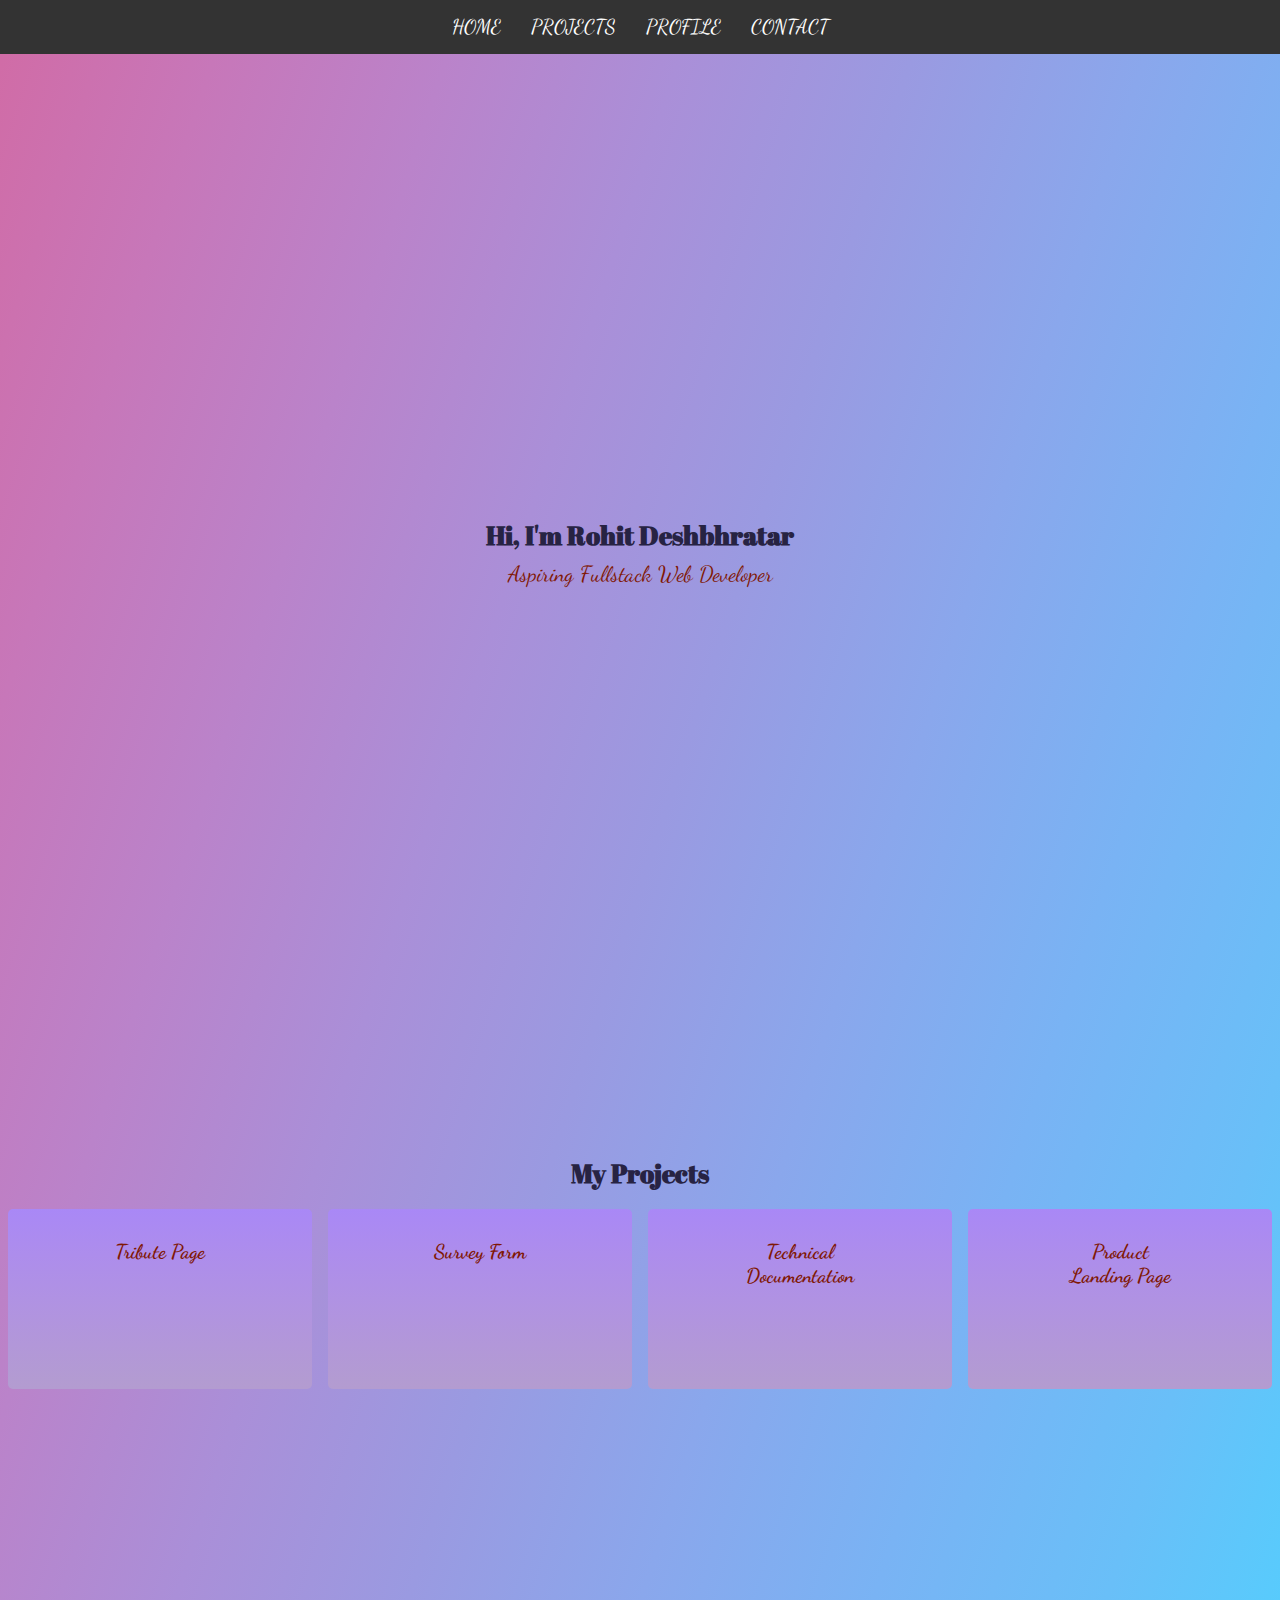
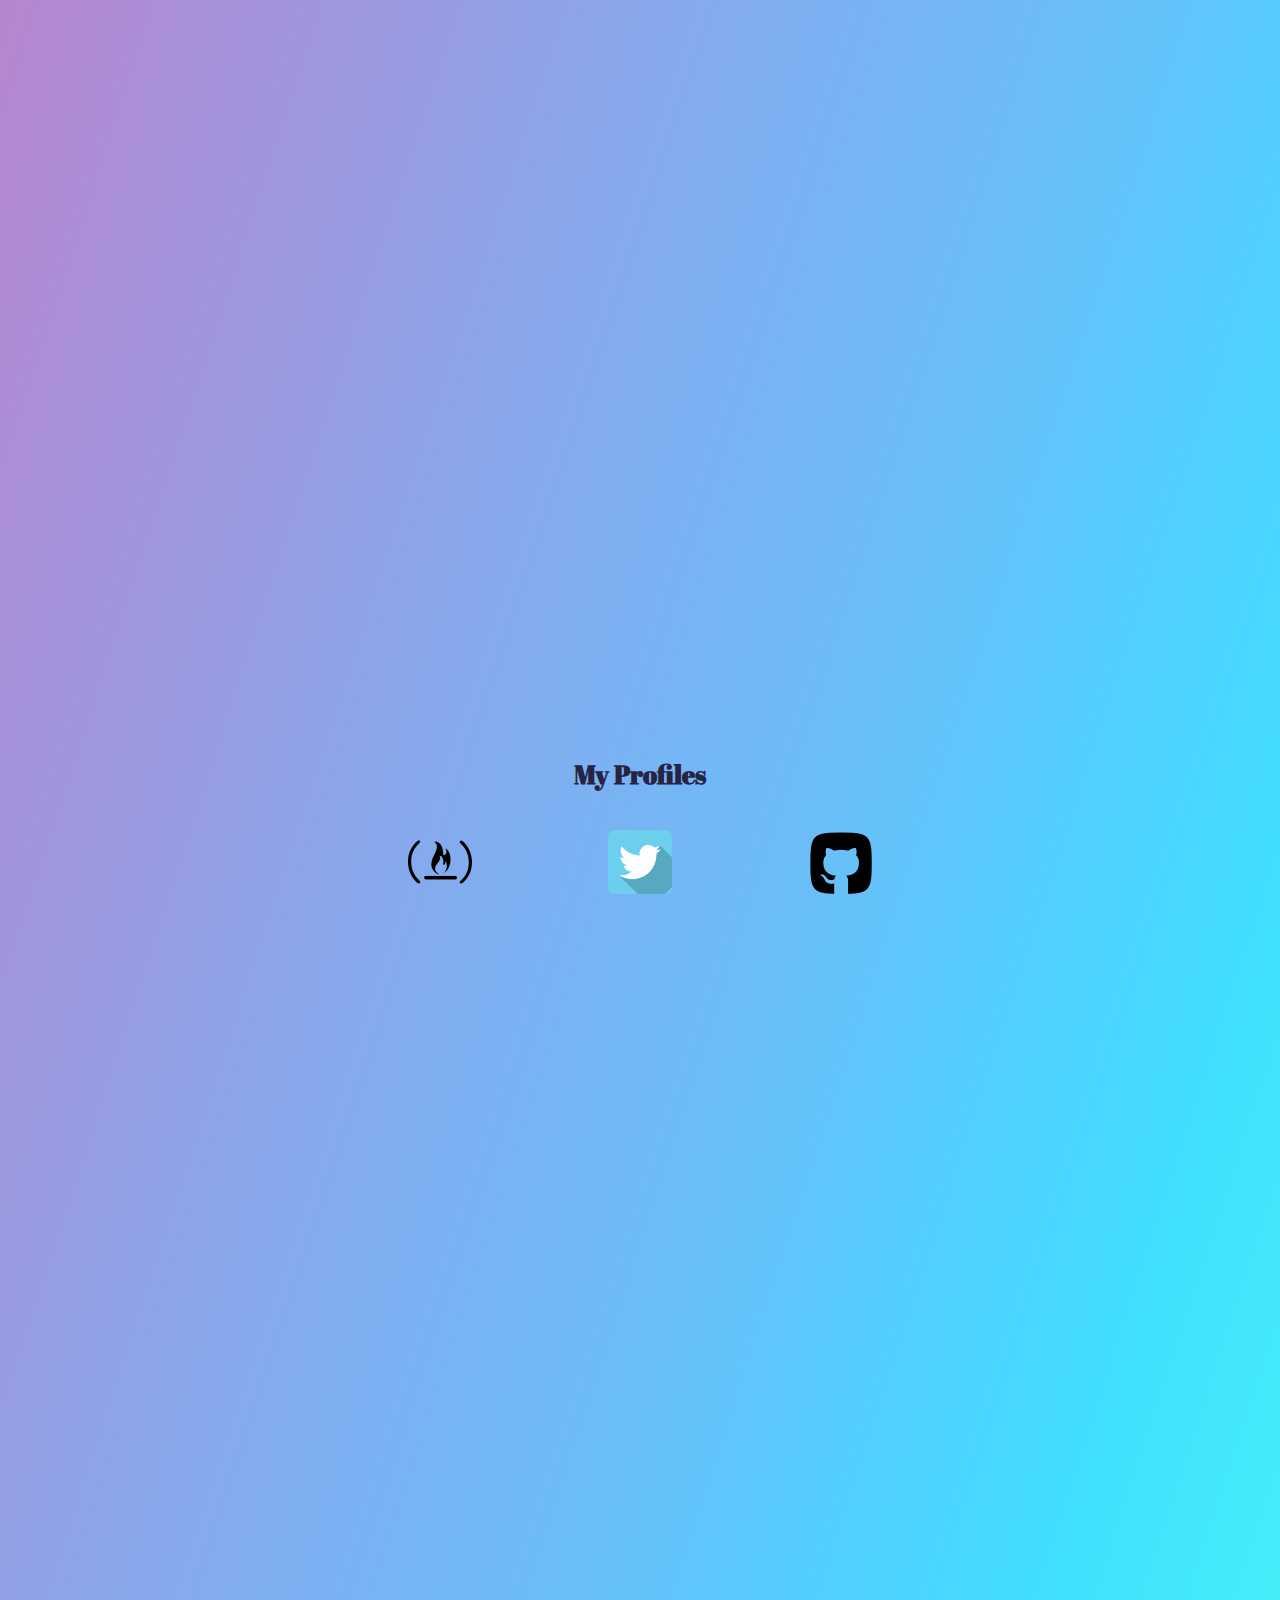
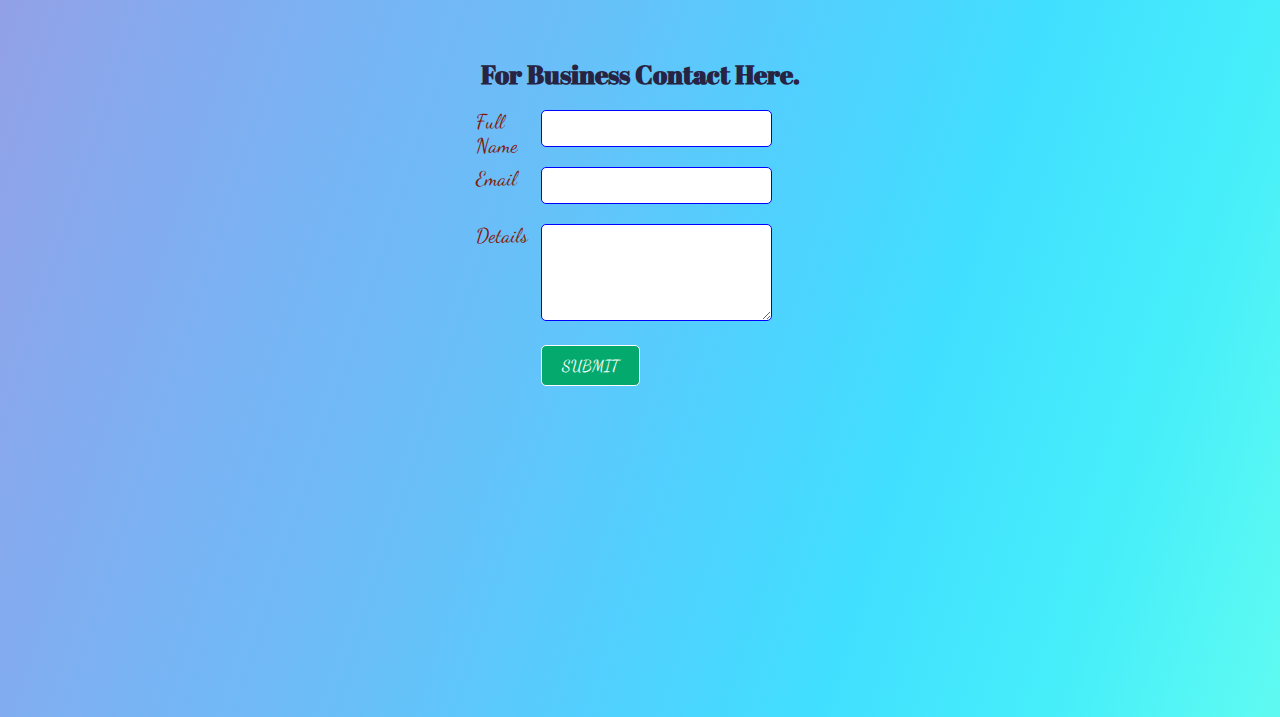
<file: personal-portfolio/personal-portfolio.html>
<!DOCTYPE html>
<html>
    <head lang="en">
        <title>Rohits Resume</title>
        <meta charset="utf-8">
        <meta name="viewport" content="width=device-width, initial-scale=1.0">
        <link rel="stylesheet" href="css/style.css">
        <link rel="preconnect" href="https://fonts.googleapis.com">
        <link rel="preconnect" href="https://fonts.gstatic.com" crossorigin>
        <link href="https://fonts.googleapis.com/css2?family=Abril+Fatface&family=Dancing+Script&display=swap" rel="stylesheet">
    </head>

    <body>
        <!--NAVBAR STARTS-->
        <div class="nav-bar">
            <nav id="navbar">
                <ul>
                    <li>
                        <a href="#welcome-section">HOME</a>
                    </li>
                    <li>
                        <a href="#projects">PROJECTS</a>
                    </li>
                    <li>
                        <a href="#profile">PROFILE</a>
                    </li>
                    <li>
                        <a href="#contact">CONTACT</a>
                    </li>
                </ul>
            </nav>
        </div>
        <!--NAVBAR ENDS-->
        <!--WELCOME SECTION STARTS-->
        <section id="welcome-section">
            <h1>Hi, I'm Rohit Deshbhratar</h1>
            <p>Aspiring Fullstack Web Developer</p>
        </section>
        <!--WELCOME SECTION ENDS-->
        <!--PROJECT SECTION STARTS-->
        <section id="projects">
            <h1>My Projects</h1>
            <div class="grid-container">
                <a href="https://codepen.io/rohit_deshbhratar/details/oNGJjLy" target="_blank">
                    <div class="project-tile">
                        <h4>Tribute Page</h4>
                    </div>
                </a>
        
                <a href="https://codepen.io/rohit_deshbhratar/full/jOGXQyb" target="_blank">
                    <div class="project-tile">
                        <h4>Survey Form</h4>
                    </div>
                </a>
        
                <a href="https://codepen.io/rohit_deshbhratar/full/LYzwRYZ" target="_blank">
                    <div class="project-tile">
                        <h4>Technical <br>Documentation</h4>
                    </div>
                </a>
        
                <a href="https://codepen.io/rohit_deshbhratar/full/qBPGvaE" target="_blank">
                    <div class="project-tile">
                        <h4>Product <br>Landing Page</h4>
                    </div>
                </a>
            </div>
        </section>
        <!--PROJECTS SECTION END-->
        <!--PROFILE SECTION STARTS-->
        <!--PROFILE Section-->
        <section id="profile">
            <h1>My Profiles</h1>
            <div class="profile-container">
                <a href="https://www.freecodecamp.org/learn/responsive-web-design/" id="profile-link" target="_blank">
                    <div class="profiles">
                        <img src="icons/freecodecamp_icon.png" alt="fcc">
                    </div>
                </a>
                
                <a href="https://www.twitter.com" id="profile-link" target="_blank">
                    <div class="profiles">
                        <img src="icons/twitter_icon.png" alt="twitter">
                    </div>
                </a>
                
                <a href="https://www.github.com" id="profile-link" target="_blank">
                    <div class="profiles">
                        <img src="icons/github_icon.png" alt="github">
                    </div>
                </a>
            </div>
        </section>
        <!--PROFILE SECTION ENDS-->
        <!--CONTACT SECTION STARTS-->
        <section id="contact" class="contact-form">
            <div class="contact-right">
                <h1>For Business Contact Here.</h1>
                <form action="#">
                    <!--Name-->
                    <div class="row">
                        <div class="col-25">
                            <label for="full-name">Full Name</label>
                        </div>
                        <div class="col-75">
                            <input type="text" id="full-name" required>
                        </div>
                    </div>
                    
                    <!--Email-->
                    <div class="row">
                        <div class="col-25">
                            <label for="">Email</label>
                        </div>
                        <div class="col-75">
                            <input type="email" required>
                        </div>
                    </div>

                    <!--Subject Details-->
                    <div class="row">
                        <div class="col-25">
                            <label for="details">Details</label>
                        </div>
                        <div class="col-75">
                            <textarea name="details" id="details" cols="30" rows="5"></textarea>
                        </div>
                    </div>

                    <!--Submit-->
                    <div class="row">
                        <div class="col-25">
                            <label for="submit"></label>
                        </div>
                        <div class="col-75">
                            <input type="submit" id="submit" value="SUBMIT">
                        </div>
                    </div>
                </form>
            </div>
        </section>
        <!--CONTACT SECTION ENDS-->
</body>
<script src="https://cdn.freecodecamp.org/testable-projects-fcc/v1/bundle.js"></script>
</html>
</file>
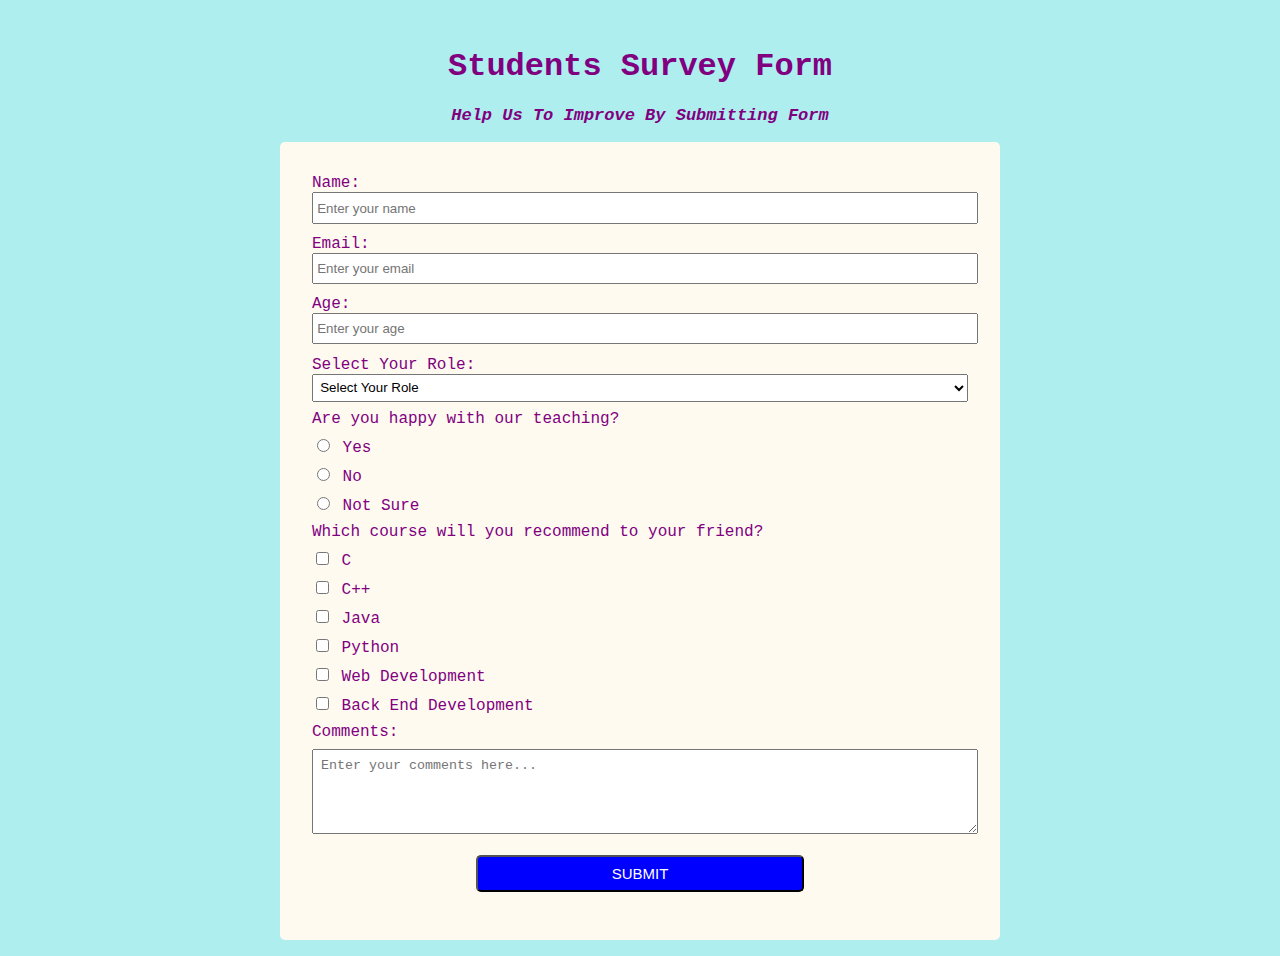
<file: survey-form/survey-form.html>
<!DOCTYPE html>
<html lang="en">

<head>
  <title>Survey Form</title>
  <meta name="viewport" content="width=device-width, initial-scale=1.0">
  <link rel="stylesheet" href="css/style.css">
</head>

<body>
  <div class="container">
    <header>
      <h1 id="title">Students Survey Form</h1>
      <p id="description">Help Us To Improve By Submitting Form</p>
    </header>

    <form id="survey-form">
      <!--Name-->
      <div class="survey">
        <label id="name-label">Name:
          <input class="input" type="text" id="name" placeholder="Enter your name" required>
        </label>
      </div>

      <!--Email-->
      <div class="survey">
        <label id="email-label">Email:
          <input class="input" type="email" id="email" required placeholder="Enter your email">
        </label>
      </div>

      <!--Age-->
      <div class="survey">
        <label id="number-label">Age:
          <input class="input" type="number" id="number" placeholder="Enter your age" min="10" max="99">
        </label>
      </div>

      <!--Dropdown-->
      <div class="survey">
        <label>Select Your Role:
          <select id="dropdown">
            <option disabled selected>Select Your Role</option>
            <option value="student">Student</option>
            <option value="employee">Employee</option>
            <option value="teacher">Teacher</option>
            <option value="other">Other</option>
          </select>
        </label>
      </div>

      <!--Radio Buttons-->
      <div class="survey">
        <label>Are you happy with our teaching?</label>
        <label><input type="radio" id="yes" name="choice" value="yes"> Yes</label>
        <label><input type="radio" id="no" value="no" name="choice"> No</label>
        <label><input type="radio" id="not-sure" value="not-sure" name="choice"> Not Sure</label>
      </div>

      <!--Checkboxes-->
      <div class="survey">
        <label>Which course will you recommend to your friend?</label>
        <label><input type="checkbox" id="c" name="courses" value="c"> C</label>
        <label><input type="checkbox" id="cpp" value="cpp"> C++</label>
        <label><input type="checkbox" id="java" value="java" name="courses"> Java</label>
        <label><input type="checkbox" id="python" value="python" name="courses"> Python</label>
        <label><input type="checkbox" id="web-dev" value="web-development" name="courses"> Web Development</label>
        <label><input type="checkbox" id="back-end" value="back-end-development" name="courses"> Back End Development</label>
      </div>

      <!--Textarea-->
      <div class="survey">
        <label>Comments:</label>
        <textarea id="textarea" rows="5" cols="30" placeholder="Enter your comments here..."></textarea>
      </div>

      <!--Submit-->
      <div class="survey">
        <input type="submit" id="submit" value="SUBMIT">
      </div>
    </form>
  </div>  
</body>
<script src="https://cdn.freecodecamp.org/testable-projects-fcc/v1/bundle.js"></script>
</html>
</file>
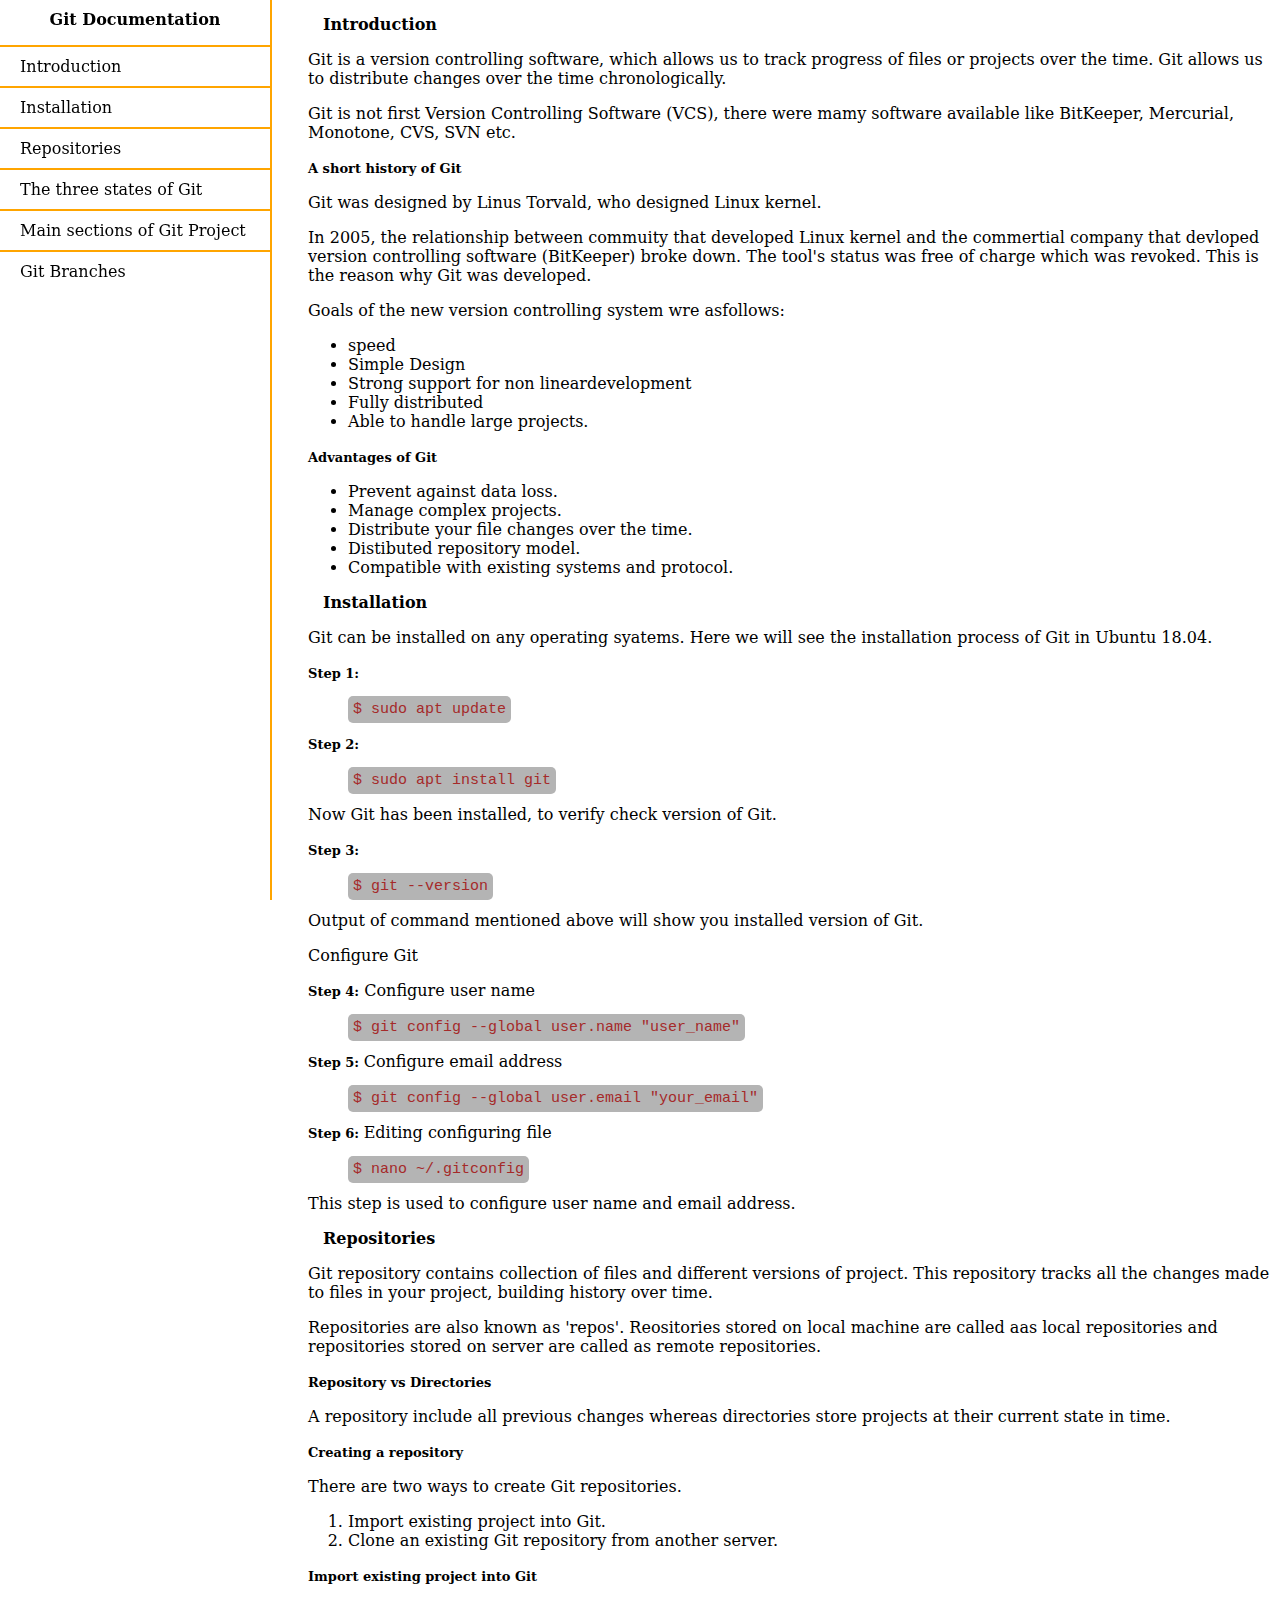
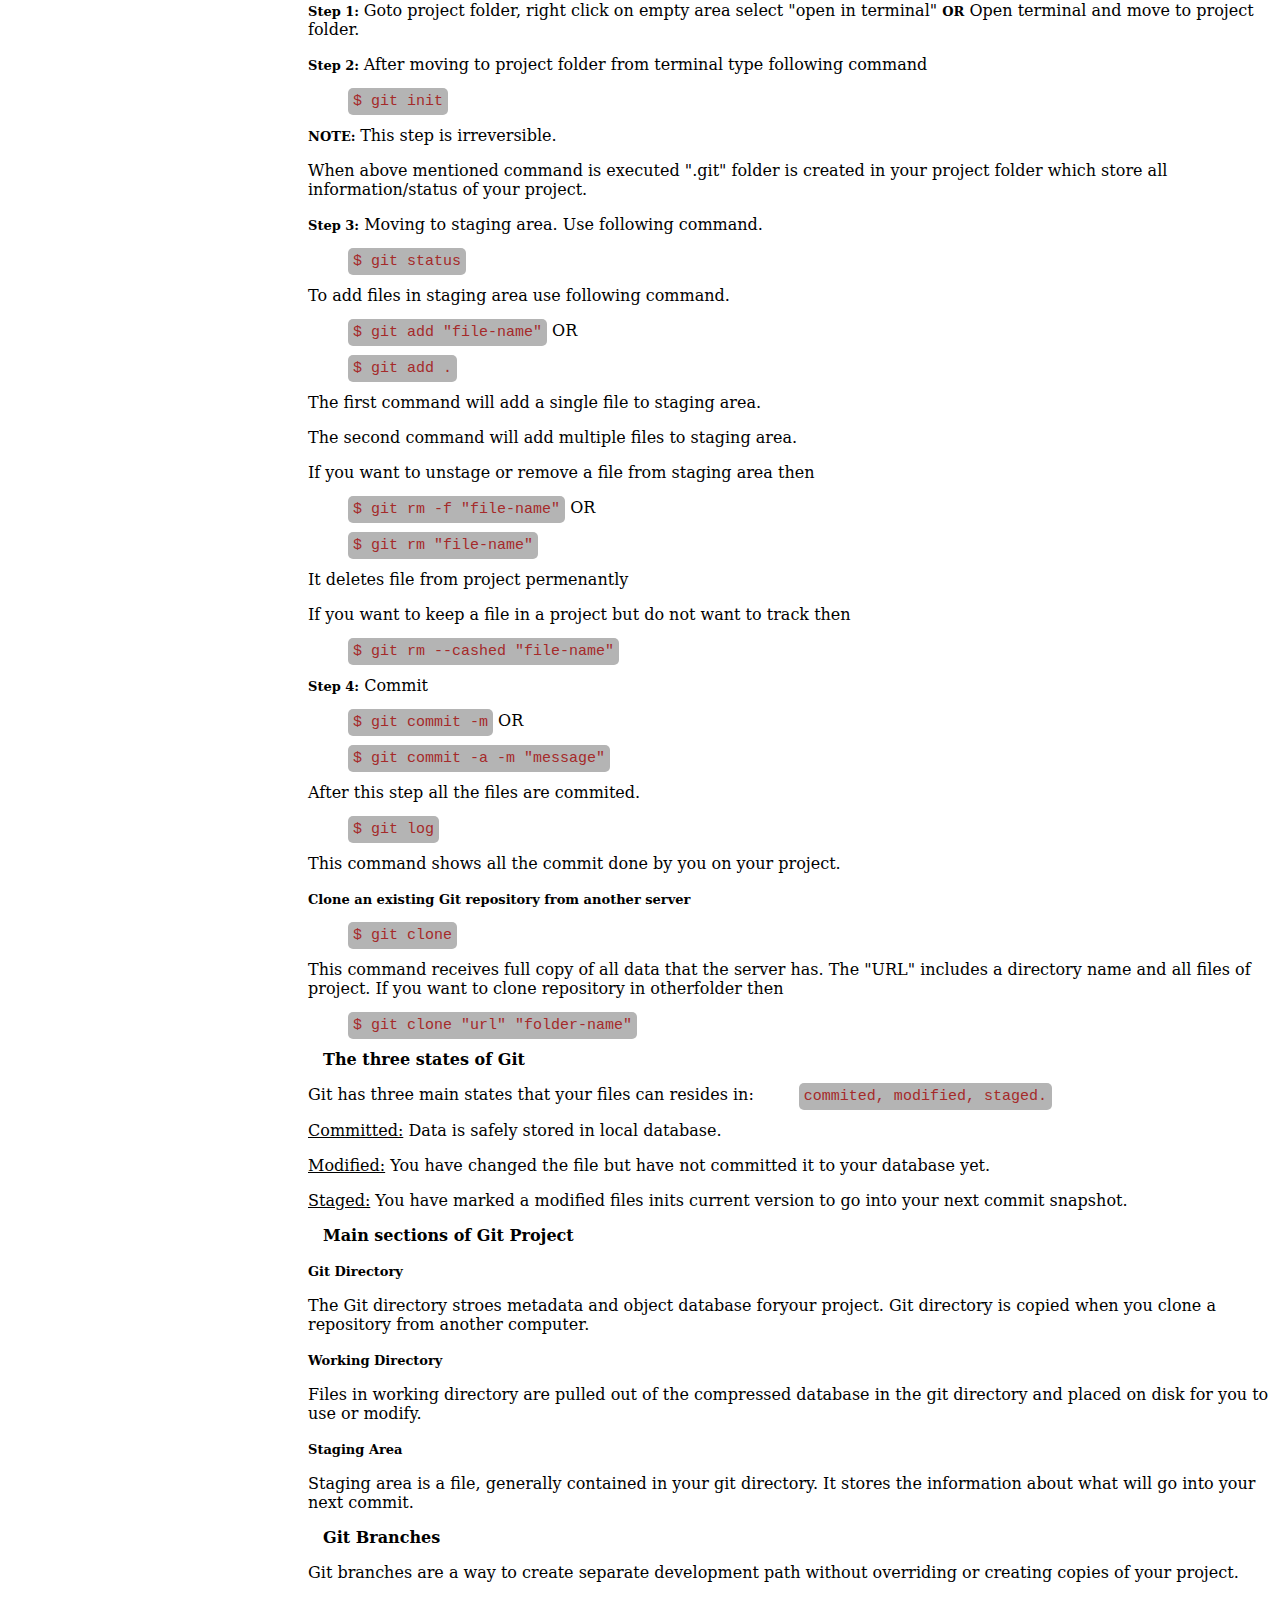
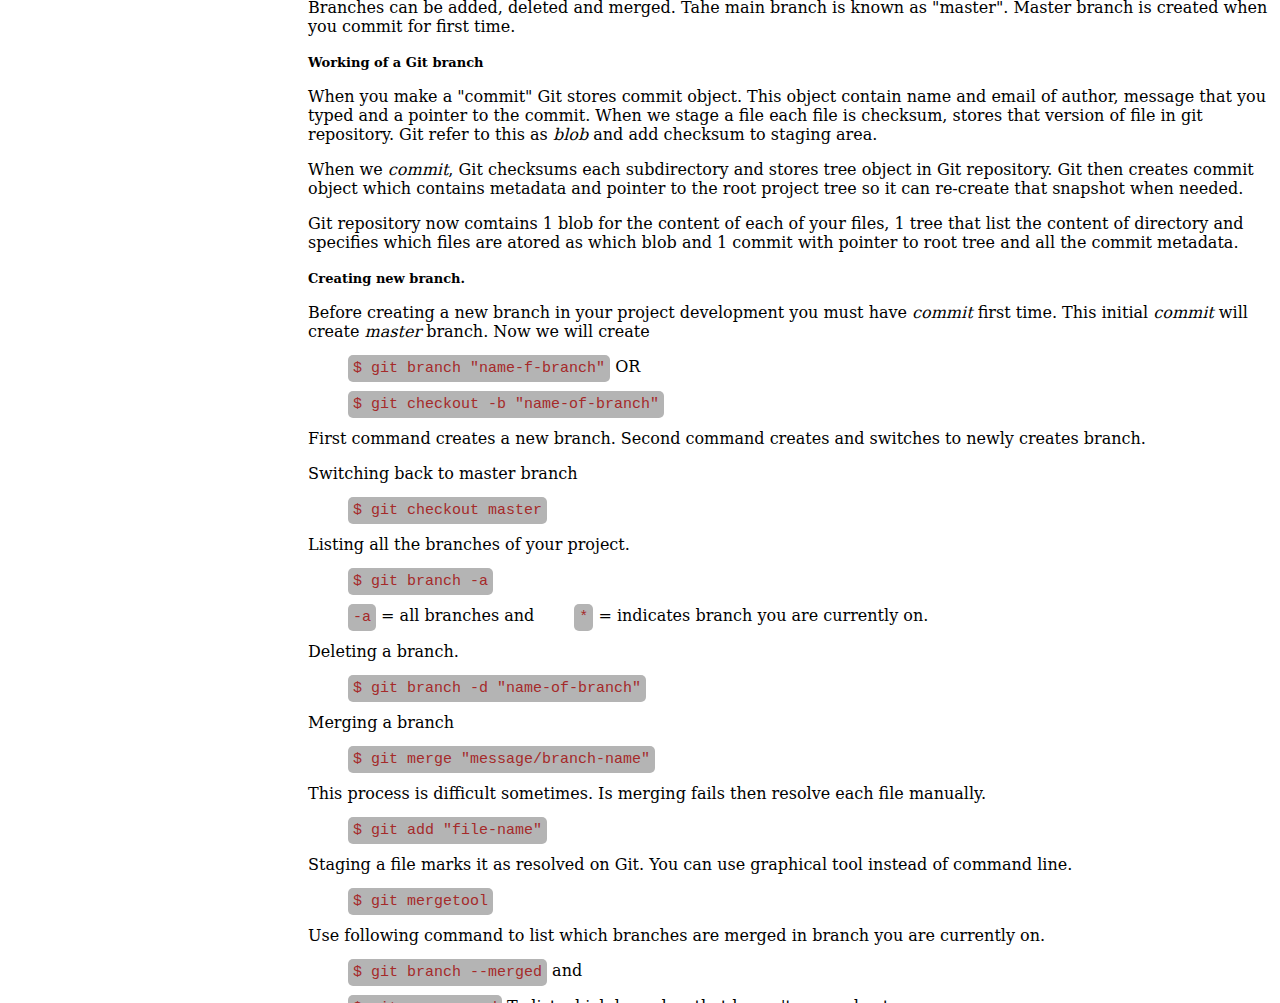
<file: technical-documentation/technical-documentation.html>
<!DOCTYPE html>
<html lang="en">
    <head>
        <title>Git Documentation</title>
        <meta charset="utf-8">
        <meta name="viewport" content="width=device-width, initial-scale=1.0">
        <link rel="stylesheet" href="css/style.css">
    </head>
    <body>
        <!--Left Menu Bar-->
        <nav id="navbar">
            <header>Git Documentation</header>
            <ul>
                <li>
                    <a href="#Introduction" class="nav-link">Introduction</a>
                </li>
                <li>
                    <a href="#Installation" class="nav-link">Installation</a>
                </li>
                <li>
                    <a href="#Repositories" class="nav-link">Repositories</a>
                </li>
                <li>
                    <a href="#The_three_states_of_Git" class="nav-link">The three states of Git</a>
                </li>
                <li>
                    <a href="#Main_sections_of_Git_Project" class="nav-link">Main sections of Git Project</a>
                </li>
                <li>
                    <a href="#Git_Branches" class="nav-link">Git Branches</a>
                </li>
            </ul>
        </nav>

        <!--Main Contents of Left Menu-->
        <main id="main-doc">
            <section class="main-section" id="Introduction">
                <header>Introduction</header>
                <article>
                    <p>Git is a version controlling software, which allows us to track progress of files or projects over the time. Git allows us to distribute changes over the time chronologically.</p>

                    <p>Git is not first Version Controlling Software (VCS), there were mamy software available like BitKeeper, Mercurial, Monotone, CVS, SVN etc.</p>

                    <b>A short history of Git</b>
                    <p>Git was designed by Linus Torvald, who designed Linux kernel.</p>
                    <p>In 2005, the relationship between commuity that developed Linux kernel and the commertial company that devloped version controlling software (BitKeeper) broke down. The tool's status was free of charge which was revoked. This is the reason why Git was developed.</p>

                    <p>Goals of the new version controlling system wre asfollows:</p>
                    <p>
                        <ul>
                            <li>speed</li>
                            <li>Simple Design</li>
                            <li>Strong support for non lineardevelopment</li>
                            <li>Fully distributed</li>
                            <li>Able to handle large projects.</li>
                        </ul>
                    </p>
                    <b>Advantages of Git</b>
                    <p>
                        <ul>
                            <li>Prevent against data loss.</li>
                            <li>Manage complex projects.</li>
                            <li>Distribute your file changes over the time.</li>
                            <li>Distibuted repository model.</li>
                            <li>Compatible with existing systems and protocol.</li>
                        </ul>
                    </p>
                </article>
            </section>

            <section class="main-section" id="Installation">
                <header>Installation</header>
                <article>
                    <p>Git can be installed on any operating syatems. Here we will see the installation process of Git in Ubuntu 18.04.</p>

                    <p><b>Step 1:</b></p>
                    <code>$ sudo apt update</code>

                    <p><b>Step 2:</b></p>
                    <code>$ sudo apt install git</code>

                    <p>Now Git has been installed, to verify check version of Git.</p>
                    <p><b>Step 3:</b></p>
                    <code>$ git --version</code>
                    <p>Output of command mentioned above will show you installed version of Git.</p>

                    <p>Configure Git</p>
                    <p><b>Step 4:</b> Configure user name</p>
                    <code>$ git config --global user.name "user_name"</code>

                    <p><b>Step 5: </b>Configure email address</p>
                    <code>$ git config --global user.email "your_email"</code>

                    <p><b>Step 6: </b>Editing configuring file</p>
                    <code>$ nano ~/.gitconfig</code>
                    <p>This step is used to configure user name and email address.</p>
                </article>
            </section>
            
            <section class="main-section" id="Repositories">
                <header>Repositories</header>
                <p>Git repository contains collection of files and different versions of project. This repository tracks all the changes made to files in your project, building history over time.</p>
                <p>Repositories are also known as 'repos'. Reositories stored on local machine are called aas local repositories and repositories stored on server are called as remote repositories.</p>

                <p><b>Repository vs Directories</b></p>
                <p>A repository include all previous changes whereas directories store projects at their current state in time.</p>

                <p><b>Creating a repository</b></p>
                <p>There are two ways to create Git repositories.</p>
                <p>
                    <ol>
                        <li>Import existing project into Git.</li>
                        <li>Clone an existing Git repository from another server.</li>
                    </ol>
                </p>
                <p><b>Import existing project into Git</b></p>
                <p><b>Step 1: </b>Goto project folder, right click on empty area select "open in terminal" <b>OR</b> Open terminal and move to project folder.</p>
                
                <p><b>Step 2: </b>After moving to project folder from terminal type following command</p>
                <code>$ git init</code>
                <p><b>NOTE: </b>This step is irreversible.</p>
                <p>When above mentioned command is executed ".git" folder is created in your project folder which store all information/status of your project.</p>

                <p><b>Step 3:</b> Moving to staging area. Use following command.</p>
                <p><code>$ git status</code></p>
                <p>To add files in staging area use following command.</p>
                <p><code>$ git add "file-name"</code> OR</p>
                <p><code>$ git add .</code></p>
                <p>The first command will add a single file to staging area.</p>
                <p>The second command will add multiple files to staging area.</p>

                <p>If you want to unstage or remove a file from staging area then</p>
                <p><code>$ git rm -f "file-name"</code> OR</p>
                <p><code>$ git rm "file-name"</code></p>
                <p>It deletes file from project permenantly</p>
                <p>If you want to keep a file in a project but do not want to track then</p>
                <p><code>$ git rm --cashed "file-name"</code></p>

                <p><b>Step 4:</b> Commit</p>
                <p><code>$ git commit -m</code> OR</p>
                <p><code>$ git commit -a -m "message"</code></p>
                <p>After this step all the files are commited.</p>
                <p><code>$ git log</code></p>
                <p>This command shows all the commit done by you on your project.</p>
                
                <p><b>Clone an existing Git repository from another server</b></p>
                <p><code>$ git clone</code></p>
                <p>This command receives full copy of all data that the server has. The "URL" includes a directory name and all files of project. If you want to clone repository in otherfolder then</p>
                <p><code>$ git clone "url" "folder-name"</code></p>
            </section>
            
            <section class="main-section" id="The_three_states_of_Git">
                <header>The three states of Git</header>
                <p>Git has three main states that your files can resides in: <code>commited, modified, staged.</code></p>  
                <p><u>Committed:</u> Data is safely stored in local database.</p>
                <p><u>Modified:</u> You have changed the file but have not committed it to your database yet.</p>
                <p><u>Staged:</u> You have marked a modified files inits current version to go into your next commit snapshot.</p>
            </section>
            
            <section class="main-section" id="Main_sections_of_Git_Project">
                <header>Main sections of Git Project</header>
                <p><b>Git Directory</b></p>
                <p>The Git directory stroes metadata and object database foryour project. Git directory is copied when you clone a repository from another computer.</p>

                <p><b>Working Directory</b></p>
                <p>Files in working directory are pulled out of the compressed database in the git directory and placed on disk for you to use or modify.</p>

                <p><b>Staging Area</b></p>
                <p>Staging area is a file, generally contained in your git directory. It stores the information about what will go into your next commit.</p>
            </section>
            
            <section class="main-section" id="Git_Branches">
                <header>Git Branches</header>
                <p>Git branches are a way to create separate development path without overriding or creating copies of your project.</p>
                <p>Branches can be added, deleted and merged. Tahe main branch is known as "master". Master branch is created when you commit for first time.</p>

                <p><b>Working of a Git branch</b></p>
                <p>When you make a "commit" Git stores commit object. This object contain name and email of author, message that you typed and a pointer to the commit. When we stage a file each file is checksum, stores that version of file in git repository. Git refer to this as <i>blob</i> and add checksum to staging area.</p>
                <p>When we <i>commit</i>, Git checksums each subdirectory and stores tree object in Git repository. Git then creates commit object which contains metadata and pointer to the root project tree so it can re-create that snapshot when needed.</p>
                <p>Git repository now comtains 1 blob for the content of each of your files, 1 tree that list the content of directory and specifies which files are atored as which blob and 1 commit with pointer to root tree and all the commit metadata.</p>

                <p><b>Creating new branch.</b></p>
                <p>Before creating a new branch in your project development you must have <i>commit</i> first time. This initial <i>commit</i> will create <i>master</i> branch. Now we will create</p>
                 <p><code>$ git branch "name-f-branch"</code> OR</p>
                 <p><code>$ git checkout -b "name-of-branch"</code></p>
                 <p>First command creates a new branch. Second command creates and switches to newly creates branch.</p>

                 <p>Switching back to master branch</p>
                 <p><code>$ git checkout master</code></p>
                 <p>Listing all the branches of your project.</p>
                 <p><code>$ git branch -a</code></p>
                 <p><code>-a</code> = all branches and<code>*</code> = indicates branch you are currently on.</p>

                 <p>Deleting a branch.</p>
                 <p><code>$ git branch -d "name-of-branch"</code></p>

                 <p>Merging a branch</p>
                 <p><code>$ git merge "message/branch-name"</code></p>
                 <p>This process is difficult sometimes. Is merging fails then resolve each file manually.</p>
                 <p><code>$ git add "file-name"</code></p>
                 <p>Staging a file marks it as resolved on Git. You can use graphical tool instead of command line.</p>
                 <p><code>$ git mergetool</code></p>

                 <p>Use following command to list which branches are merged in branch you are currently on.</p>
                 <p><code>$ git branch --merged</code> and</p>
                 <p><code>$ git --nomerged</code> To list which branches that haven't merged yet.</p>
            </section>
        </main>
    </body>
    <script src="https://cdn.freecodecamp.org/testable-projects-fcc/v1/bundle.js"></script>
</html>
</file>
<file: personal-portfolio/css/style.css>
* {
    box-sizing: border-box;
}

body {
    background-image: linear-gradient(to right bottom, #d16ba5, #c777b9, #ba83ca, #aa8fd8, #9a9ae1, #8aa7ec, #79b3f4, #69bff8, #52cffe, #41dfff, #46eefa, #5ffbf1);
}
/*NAVBAR CODE STARTS*/
.nav-bar {
    display: flex;
    justify-content: center;
    position: fixed;
    top: 0;
    width: 100%; 
    background-color: #333;
    left: 0;
    font-size: medium;
}

ul {
    display: flex;
    list-style-type: none;
    margin: 0;
    padding: 0;
}

li {
    display: inline-block;
    padding: 15px 15px;
}

li a {
    text-decoration: none;
    color: white;
}
/*NAVBAR CODE ENDS*/
/*WELCOME SECTION CODE*/
#welcome-section {
    display: flex;
    justify-content: center;
    align-items: center;
    flex-direction: column;
    width: 100%;
    height: 100vh;
}

#welcome-section h1 {
    font-size: 26px;
    margin-top: -20px;
    font-family: 'Abril Fatface', cursive;
    color: #272343;
}

p {
    margin-top: -10px;
    font-family: 'Dancing Script', cursive;
    font-size: 22px;
    color: #801805;
}
/*WELCOME SECTION ENDS*/
/*PROJECT SECTION STARTS*/
.grid-container {
    margin: 0 auto;
    display: grid;
    gap: 1rem;
    width: 100%;
    height: 100vh;
}

.project-tile {
    background-image: linear-gradient(to top, #b39cd0, #b297d9, #b092e3, #ad8dec, #a988f6);
    color: #801805;
    padding: 0.3rem;
    text-align: center;
    height: 20vh;
    border-radius: 5px;
}   

h1 {
    text-align: center;
    font-family: 'Abril Fatface', cursive;
    font-size: 26px;
    color: #272343;
}

a {
    text-decoration: none;
    font-family: 'Dancing Script', cursive;
    font-size: 20px;
}

@media screen and (min-width: 400px) {
    .grid-container {
        grid-template-columns: repeat(2, 1fr);
    }
}

@media screen and (min-width: 700px) {
    .grid-container {
        grid-template-columns: repeat(4, 2fr);
    }
}
/*PROJECT SECTION ENDS*/
/*PROFILE SECTION STARTS*/
#profile {
    width: 100%;
    height: 100vh;
}

.profile-container {
    display: flex;
    flex-wrap: wrap;
    justify-content: space-evenly;
    align-items: center;
}

.profiles {
    height: 50px;
    width: 200px;
    text-align: center;
}

.profiles img:hover {
    width: 100px;
}

@media screen and (min-width: 400px) {
    .profile-container{
        display: flex;
        flex-direction: row;
        justify-content: center;
    }

    .profiles {
        height: 100px;
        padding: 20px 0;
    }

    section {
        padding-top: 230px;
        width: 100%;
    }
}

@media screen and (max-width: 700px) {
    .profile-container{
        display: flex;
        flex-direction: column;
    }

    .profiles {
        height: 100px;
        padding: 20px 0;
    }

    section {
        padding-top: 0px;
        margin-top: 10%;
    }
}
/*PROFILE SECTION ENDS*/
/*CONTACT SECTION STARTS*/
.row:after {
    content: "";
    display: table;
    clear: both;
}

.col-25 {
    float: left;
    width: 20%;
}

.col-75 {
    float: left;
    width: 70%;
}

.contact-form {
    display: flex;
    flex-flow: row wrap;
    justify-content: center;
    width: 100%;
    height: 100vh;
}

label {
    display: inline-block;
    font-family: 'Dancing Script', cursive;
    font-size: 20px;
    color: #801805;
}

input[type="text"], input[type="email"], textarea {
    width: 100%;
    border-radius: 5px;
    padding: 10px;
    margin-bottom: 20px;
    border: 1px solid blue;
    resize: vertical;
}

input[type="submit"] {
    background-color: #04aa6d;
    border-radius: 5px;
    float: left;
    padding: 10px 20px;
    color: white;
    font-family: 'Dancing Script', cursive;
    font-size: 16px;
    border: 1px solid;
}

@media screen and (max-width: 700px) {
    .col-25, .col-75, input[type=submit] {
        width: 100%;
        margin-top: 0;
        min-width: 0;
    }
}
/*CONTACT SECTION ENDS*/
</file>
<file: survey-form/css/style.css>
body {
    background: #AFEEEE;
    margin: 0;
    font-family: "Lucida Console", "Courier New", monospace;
    color: #800080;
}

.container {
    width: 100%;
    margin: 3rem auto 1rem auto;
}

@media(min-width: 576px){
    .container{
      max-width: 540px;
   }
}
  
@media(min-width: 768px){
    .container{
      max-width: 720px
    }
}

header {
    text-align: center;
}

#description {
    font-style: italic;
    font-weight: bold;
    font-size: 17px;
}

#survey-form {
    background-color: #FFFAF0;
    border-radius: 5px;
    padding: 2rem;
}

.survey {
    margin: 0 auto 0 auto;
} 

.input {
    display: block;
    width: 100%;
    margin-bottom: 0.7rem;
    height: 1.3rem;
    padding: 0.2rem 0.2rem;
}

#dropdown {
    display: block;
    width: 100%;
    height: 1.8rem;
    padding: 0.2rem 0.2rem;
}

#radio, #checkbox {
    margin-right: 0.2rem;
    min-height: 1rem;
    min-width: 0.5rem;
    vertical-align: middle;
}

label {
    display: block;
    width: 100%;
    margin-bottom: 0.5rem;
}

#textarea {
    width: 100%;
    resize: vertical;
    padding: 0.5rem 0 0 0.5rem;
}

input[type="submit"] {
    display: block;
    width: 50%;
    min-width: 200px;
    height: 2.3rem;
    margin: 1rem auto;
    background-color: #0000FF;
    color: white;
    font-size: 15px;
    border-radius: 5px;
}
</file>
<file: technical-documentation/css/style.css>
body {
    font-family: Adelle, Roboto Slab, DejaVu Serif, Georgia, Times New Roman, sans-serif;
}

/*Left Menu*/
#navbar {
    height: 100%;
    min-width: 270px;
    width: 320;
    position: fixed;
    top: 0px;
    left: 0px;
    border-right: 2px solid orange;
}

#navbar li {
    list-style-type: none;
    position: relative;
    width: 100%;
    padding: 10px 0px;
    border-top: 2px solid orange;
}

#navbar a {
    text-decoration: none;
    display: block;
    color: black;
    margin-left: 20px;
}

#navbar ul {
    width: 100%;
    padding: 0px;
}

header {
    text-align: center;
    margin: 10px;
    font-weight: 600;
}

/*Description in right side*/
#main-doc {
    margin-left: 300px;
 }

#main-doc header {
    text-align: left;
    margin: 15px;
}

/*Code tag*/
code {
    background-color: #b4b4b4;
    color: brown;
    font-size: 15px;
    margin-left: 40px;
    border-radius: 5px;
    padding: 5px;
}

b {
    font-size: 13px;
}

@media only screen and (max-width: 600px) {
    #navbar {
        position: absolute;
        top: 0;
        padding: 0;
        margin: 0;
        width: 100%;
        height: 295px;
        border-bottom: 2px solid orange;
    }

    #main-doc {
        position: relative;
        margin-left: 0;
        margin-top: 300px;
        padding-top: 15px;
    }
}
</file>
